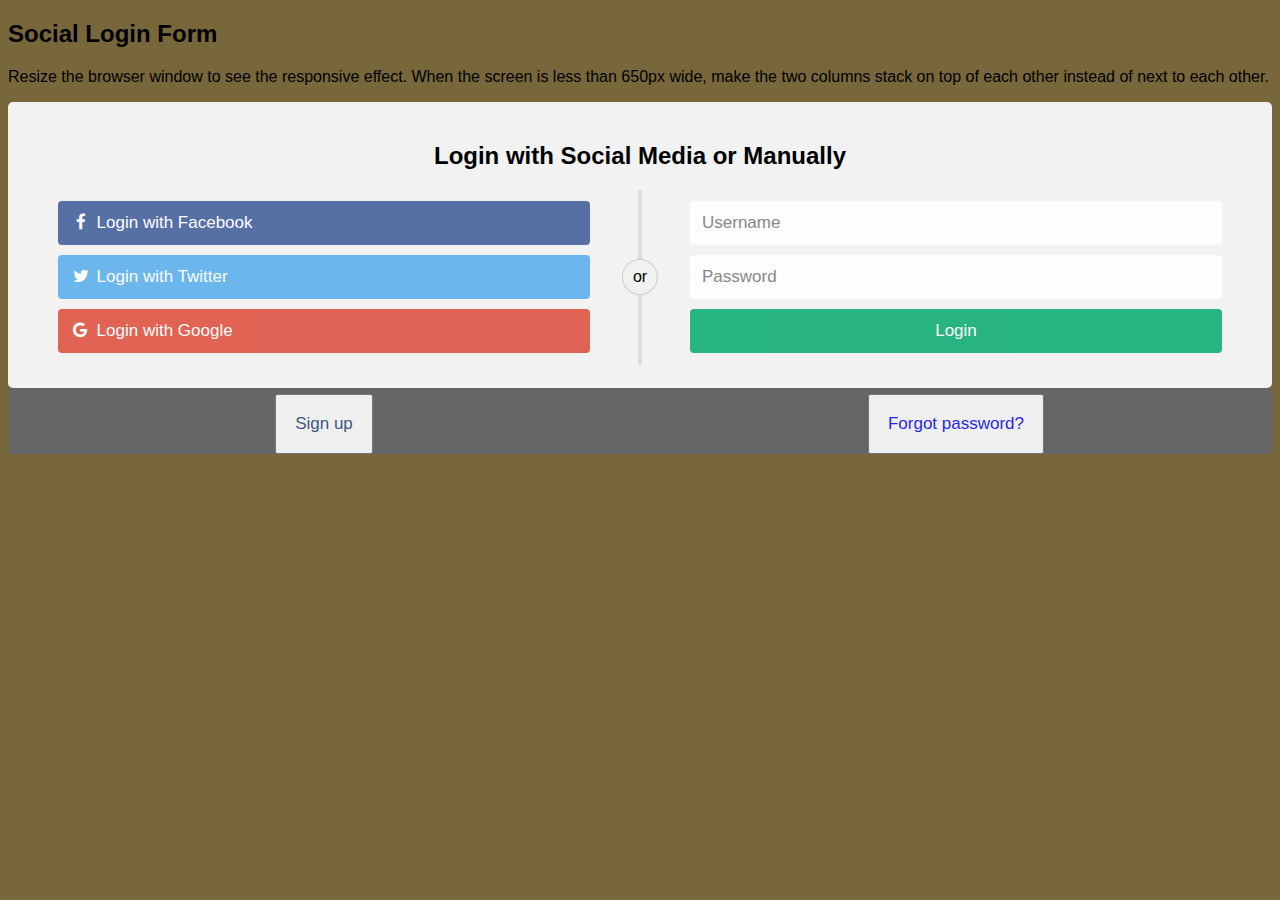
<file: turiesm in bangladesh/new login.html>
<!DOCTYPE html>
<html>
<head>
<meta name="viewport" content="width=device-width, initial-scale=1">
<link rel="stylesheet" href="https://cdnjs.cloudflare.com/ajax/libs/font-awesome/4.7.0/css/font-awesome.min.css">
<style>
body {
  font-family: Arial, Helvetica, sans-serif;
  background-color: rgb(119, 103, 59);
}

* {
  box-sizing: border-box;
}

/* style the container */
.container {
  position: relative;
  border-radius: 5px;
  background-color: #f2f2f2;
  padding: 20px 0 30px 0;
} 

/* style inputs and link buttons */
input,
.btn {
  width: 100%;
  padding: 12px;
  border: none;
  border-radius: 4px;
  margin: 5px 0;
  opacity: 0.85;
  display: inline-block;
  font-size: 17px;
  line-height: 20px;
  text-decoration: none; /* remove underline from anchors */
}

input:hover,
.btn:hover {
  opacity: 1;
}

/* add appropriate colors to fb, twitter and google buttons */
.fb {
  background-color: #3B5998;
  color: white;
}

.twitter {
  background-color: #55ACEE;
  color: white;
}

.google {
  background-color: #dd4b39;
  color: white;
}

/* style the submit button */
input[type=submit] {
  background-color: #04AA6D;
  color: white;
  cursor: pointer;
}

input[type=submit]:hover {
  background-color: #45a049;
}

/* Two-column layout */
.col {
  float: left;
  width: 50%;
  margin: auto;
  padding: 0 50px;
  margin-top: 6px;
}

/* Clear floats after the columns */
.row:after {
  content: "";
  display: table;
  clear: both;
}

/* vertical line */
.vl {
  position: absolute;
  left: 50%;
  transform: translate(-50%);
  border: 2px solid #ddd;
  height: 175px;
}

/* text inside the vertical line */
.vl-innertext {
  position: absolute;
  top: 50%;
  transform: translate(-50%, -50%);
  background-color: #f1f1f1;
  border: 1px solid #ccc;
  border-radius: 50%;
  padding: 8px 10px;
}

.hide-md-lg {
  display: none;
}

/* bottom container */
.bottom-container {
  text-align: center;
  background-color: #666;
  border-radius: 0px 0px 4px 4px;
}

@media screen and (max-width: 650px) {
  .col {
    width: 100%;
    margin-top: 0;
  }
  .vl {
    display: none;
  }
  .hide-md-lg {
    display: block;
    text-align: center;
  }
}
</style>
</head>
<body>

<h2>Social Login Form</h2>
<p>Resize the browser window to see the responsive effect. When the screen is less than 650px wide, make the two columns stack on top of each other instead of next to each other.</p>

<div class="container">
  <form action="/action_page.php">
    <div class="row">
      <h2 style="text-align:center">Login with Social Media or Manually</h2>
      <div class="vl">
        <span class="vl-innertext">or</span>
      </div>

      <div class="col">
        <a href="https://www.facebook.com/?stype=lo&jlou=AfeoEGgJzMa12--rjNTfv0LXxw3Cjz6JLndUL0Onib5cVJKgqgRD5CLjUDaJLd9bHzmCX_T8xEKyXU63NVBmRcsCeJMQgBR8QgQlLiS7aUxVkw&smuh=1638&lh=Ac-4WGZQ_mQ_42c3Z54" class="fb btn">
          <i  class="fa fa-facebook fa-fw"></i> Login with Facebook
         </a>
        <a href="https://twitter.com/home" class="twitter btn">
          <i class="fa fa-twitter fa-fw"></i> Login with Twitter
        </a>
        <a href="https://www.google.com/account/about/" class="google btn"><i class="fa fa-google fa-fw">
          </i> Login with Google
        </a>
      </div>

      <div class="col">
        <div class="hide-md-lg">
          <p>Or sign in manually:</p>
        </div>

        <input type="text" name="username" placeholder="Username" required>
        <input type="password" name="password" placeholder="Password" required>
        <input type="submit" value="Login">
      </div>
      
    </div>
  </form>
</div>

<div class="bottom-container">
  <div class="row">
    <div class="col">
      <button><a href="E:\web programming\turiesm in bangladesh\Regstion web.html" style="color:rgb(36, 59, 109)" class="btn">Sign up</a></button>
    </div>
    <div class="col">
      <button><a href="#"  class="btn">Forgot password?</a></button>
    </div>
  </div>
</div>

</body>
</html>
</file>
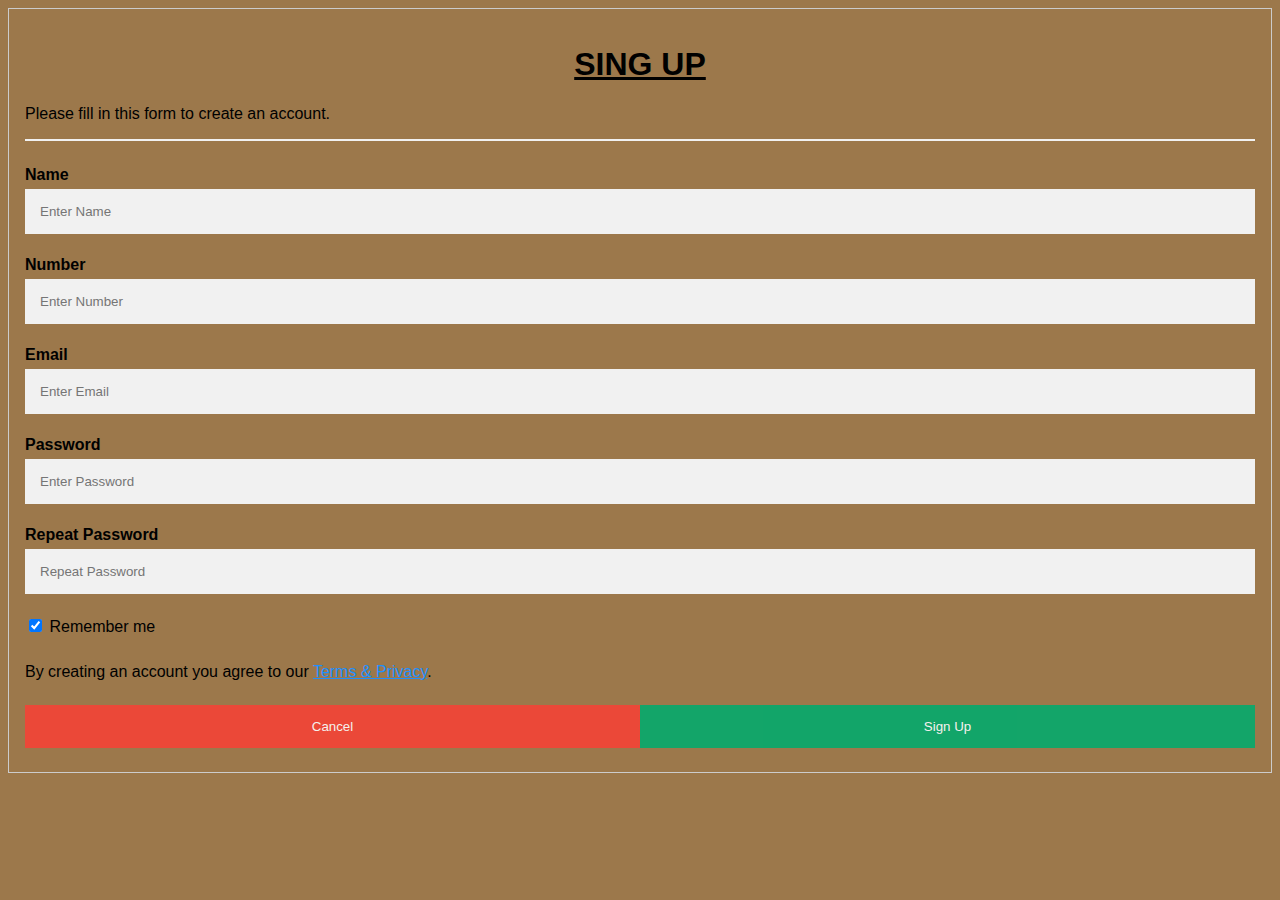
<file: turiesm in bangladesh/Regstion web.html>
<!DOCTYPE html>
<html>
<style>
body {font-family: Arial, Helvetica, sans-serif;}
* {box-sizing: border-box}
    body{
        background-color: rgb(156, 120, 75);
    }
    h1{
        text-align: center;
    }
    
/* Full-width input fields */
input[type=text], input[type=password] {
  width: 100%;
  padding: 15px;
  margin: 5px 0 22px 0;
  display: inline-block;
  border: none;
  background: #f1f1f1;
}

input[type=text]:focus, input[type=password]:focus {
  background-color: #ddd;
  outline: none;
}

hr {
  border: 1px solid #f1f1f1;
  margin-bottom: 25px;
}

/* Set a style for all buttons */
button {
  background-color: #04AA6D;
  color: white;
  padding: 14px 20px;
  margin: 8px 0;
  border: none;
  cursor: pointer;
  width: 100%;
  opacity: 0.9;
}

button:hover {
  opacity:1;
}

/* Extra styles for the cancel button */
.cancelbtn {
  padding: 14px 20px;
  background-color: #f44336;
}

/* Float cancel and signup buttons and add an equal width */
.cancelbtn, .signupbtn {
  float: left;
  width: 50%;
}

/* Add padding to container elements */
.container {
  padding: 16px;
}

/* Clear floats */
.clearfix::after {
  content: "";
  clear: both;
  display: table;
}

/* Change styles for cancel button and signup button on extra small screens */
@media screen and (max-width: 300px) {
  .cancelbtn, .signupbtn {
     width: 100%;
  }
}
</style>
<body>

<form action="/action_page.php" style="border:1px solid #ccc">
  <div class="container">
      <h1><ins>SING UP</ins></h1>
    <p>Please fill in this form to create an account.</p>
    <hr>

    <label for ="Name"><b>Name</b></label>
    <input type="text" placeholder="Enter Name" name="email" required>

    <label for="psw"><b>Number</b></label>
    <input type="password" placeholder="Enter Number" name="psw" required>

    <label for="email"><b>Email</b></label>
    <input type="text" placeholder="Enter Email" name="email" required>

    <label for="psw"><b>Password</b></label>
    <input type="password" placeholder="Enter Password" name="psw" required>

    <label for="psw-repeat"><b>Repeat Password</b></label>
    <input type="password" placeholder="Repeat Password" name="psw-repeat" required>
    
    <label>
      <input type="checkbox" checked="checked" name="remember" style="margin-bottom:15px"> Remember me
    </label>
    
    <p>By creating an account you agree to our <a href="#" style="color:dodgerblue">Terms & Privacy</a>.</p>

    <div class="clearfix">
      <button type="button" class="cancelbtn">Cancel</button>
      <button type="submit" class="signupbtn">Sign Up</button>
    </div>
  </div>
</form>

</body>
</html>
</file>
